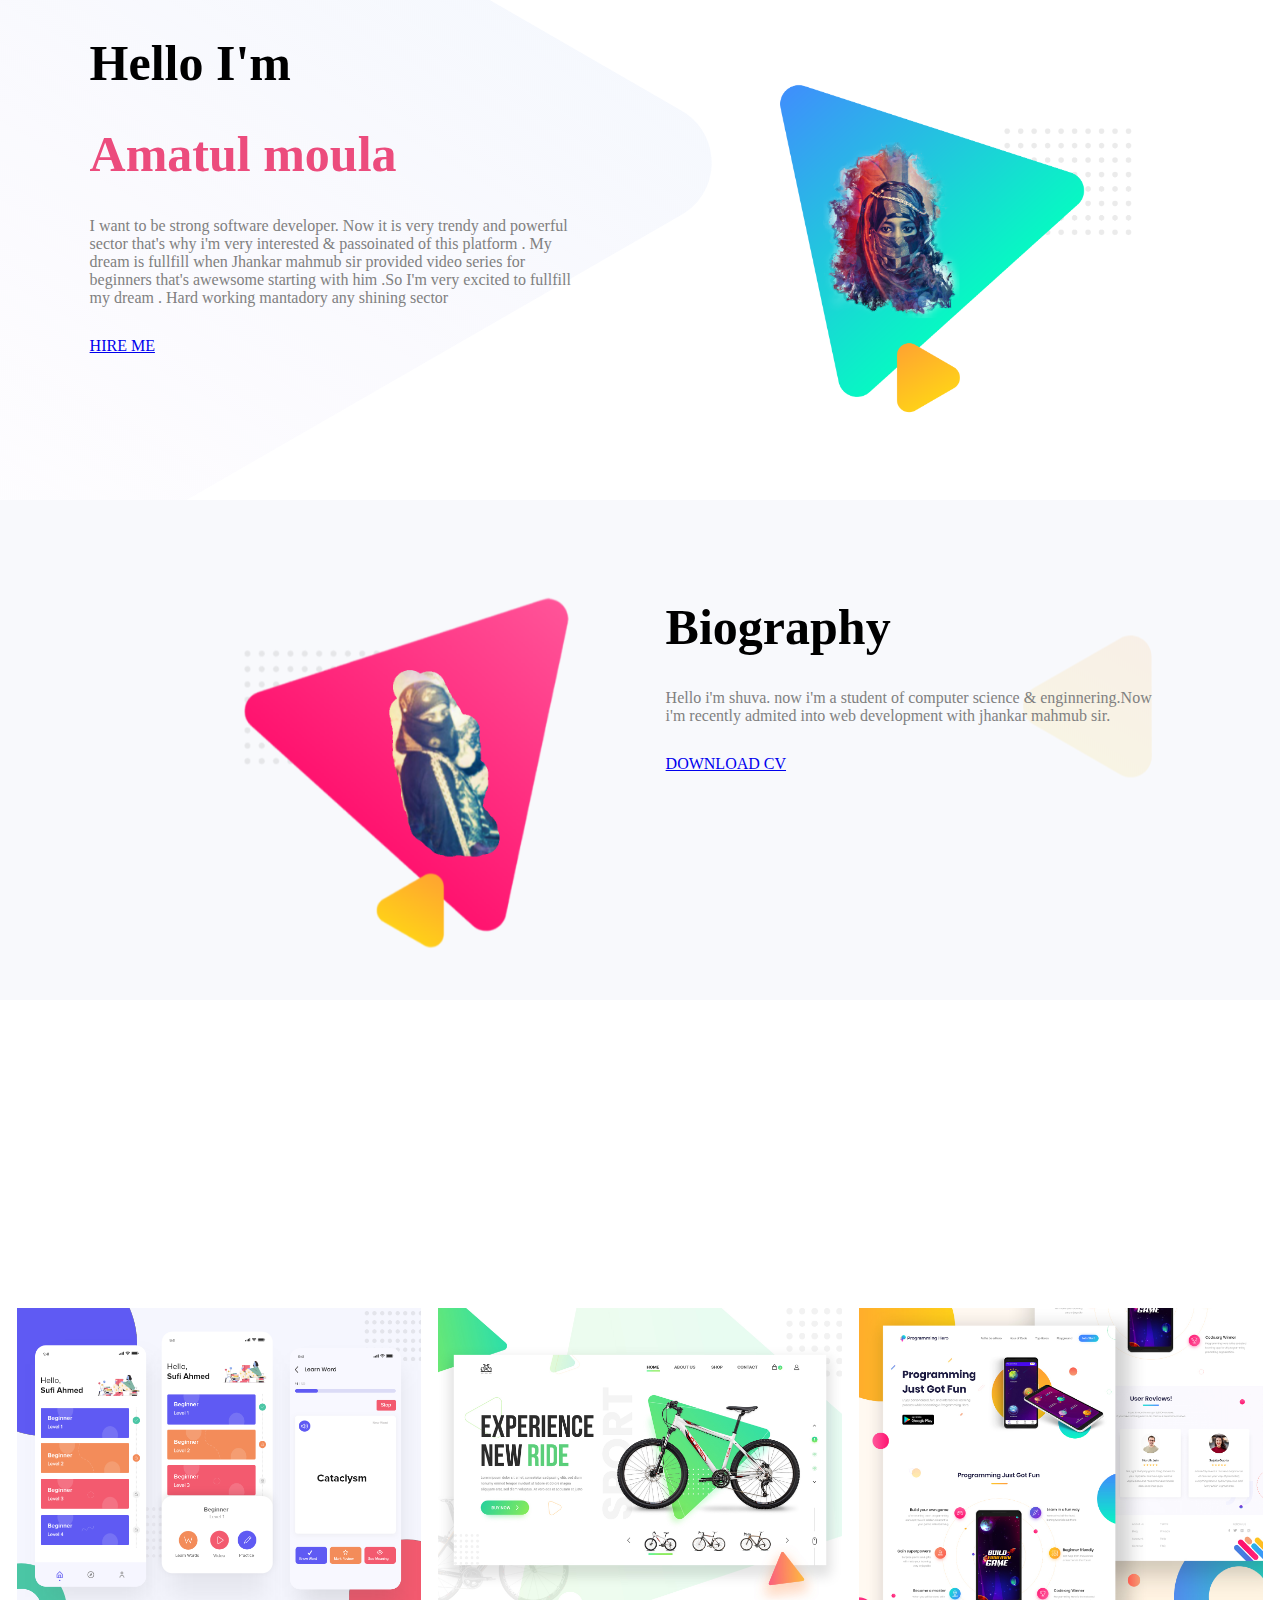
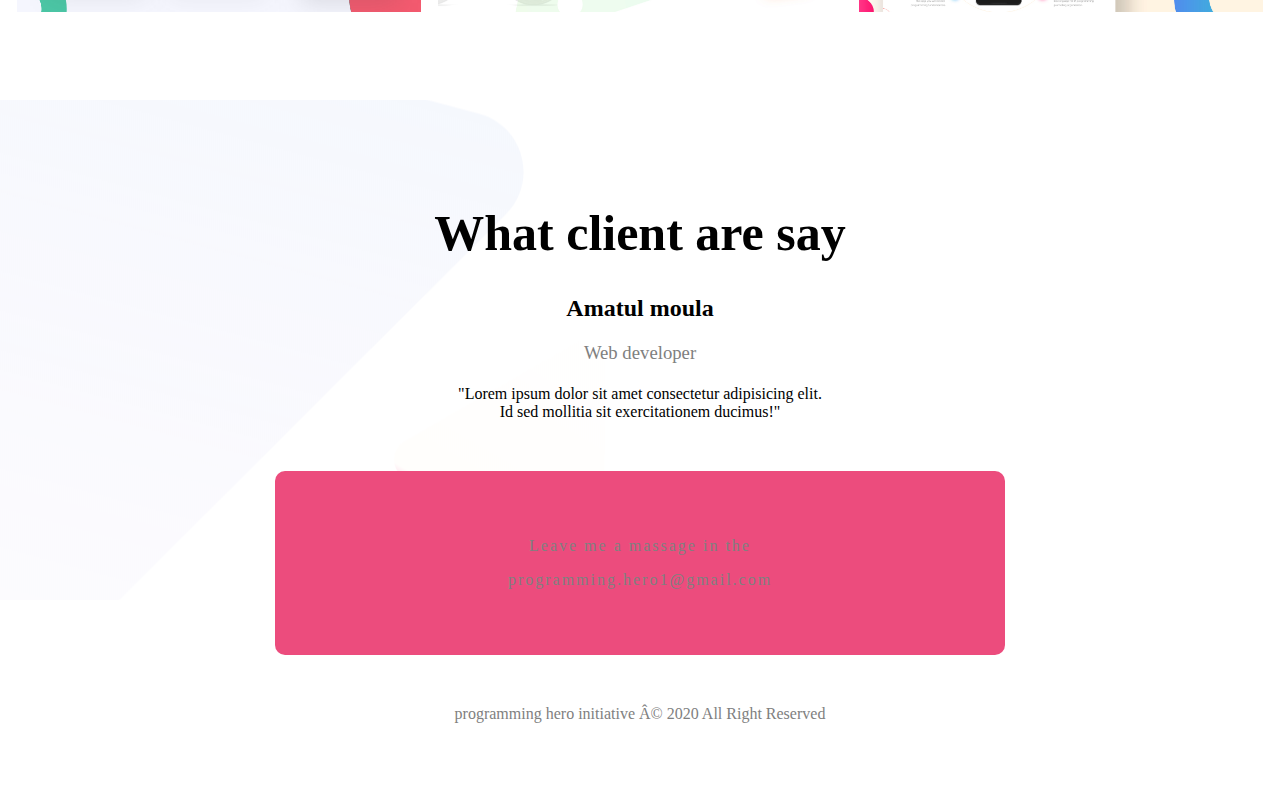
<file: index.html>
<html lang="en">

<head>
    <meta charset="UTF-8">
    <meta name="viewport" content="width=device-width, initial-scale=1.0">
    <title>Amatul moula Web developer</title>
    <link rel="stylesheet" href="style.css">
</head>

<body>
    <section id="top-banner">
        <div class="half-width">
            <h1>Hello I'm</h1>
            <h1><span class="name-highlight">Amatul moula</span></h1>

            <p style="margin-bottom: 30px;">I want to be strong software developer. Now it is very trendy and powerful
                sector that's why i'm very interested &
                passoinated of this platform . My dream is fullfill when Jhankar mahmub sir provided video series for
                beginners
                that's awewsome starting with him .So I'm very excited to fullfill my dream . Hard working mantadory any
                shining
                sector</p>
            <a class="link_button" target="_blank" href="https://bangla2.programming-hero.com/course-status/"> HIRE ME
            </a>
        </div>
        <div class="half-width">
            <img src="images/profile.pic.png" alt="">
        </div>
    </section>
    <section id="dream-area">
        <div class="half-width">
            <img src="images/bio.pic.png" alt="">
        </div>
        <div class="half-width bio">
            <h1>Biography</h1>
            <p>Hello i'm shuva. now i'm a student of computer science & enginnering.Now i'm recently admited into web
                development with jhankar mahmub sir.</p>
            <a class="link_button" href="https://www.facebook.com/amsK09">DOWNLOAD CV</a>
        </div>
    </section>
    <section id="work-area">
        <div class="row">
            <div class="column">
                <img src="images/work-1.png" alt="" style="width: 25%;">
            </div>
            <div class="column">
                <img src="images/work-2.jpg" alt="" style="width: 25%;">
            </div>
            <div class="column">
                <img src="images/work-3.jpg" alt="" style="width:25%;">
            </div>
    </section>
    <section id="footer">
        <div class="center">
            <h1>What client are say</h1>
            <h2>Amatul moula</h2>
            <h3 style="font-weight: 400;color: gray;">Web developer</h3>
            <h4 style="font-weight:200; margin-bottom:20px;">"Lorem ipsum dolor sit amet consectetur adipisicing elit.
                <br> Id sed mollitia sit exercitationem ducimus!"</h4>
            <div class="box">
                <p>Leave me a massage in the</p>
                <p>programming.hero1@gmail.com</p>
            </div>
            <p style="color: gray;">programming hero initiative Â© 2020 All Right Reserved</p>
        </div>
    </section>
</body>

</html>
</file>
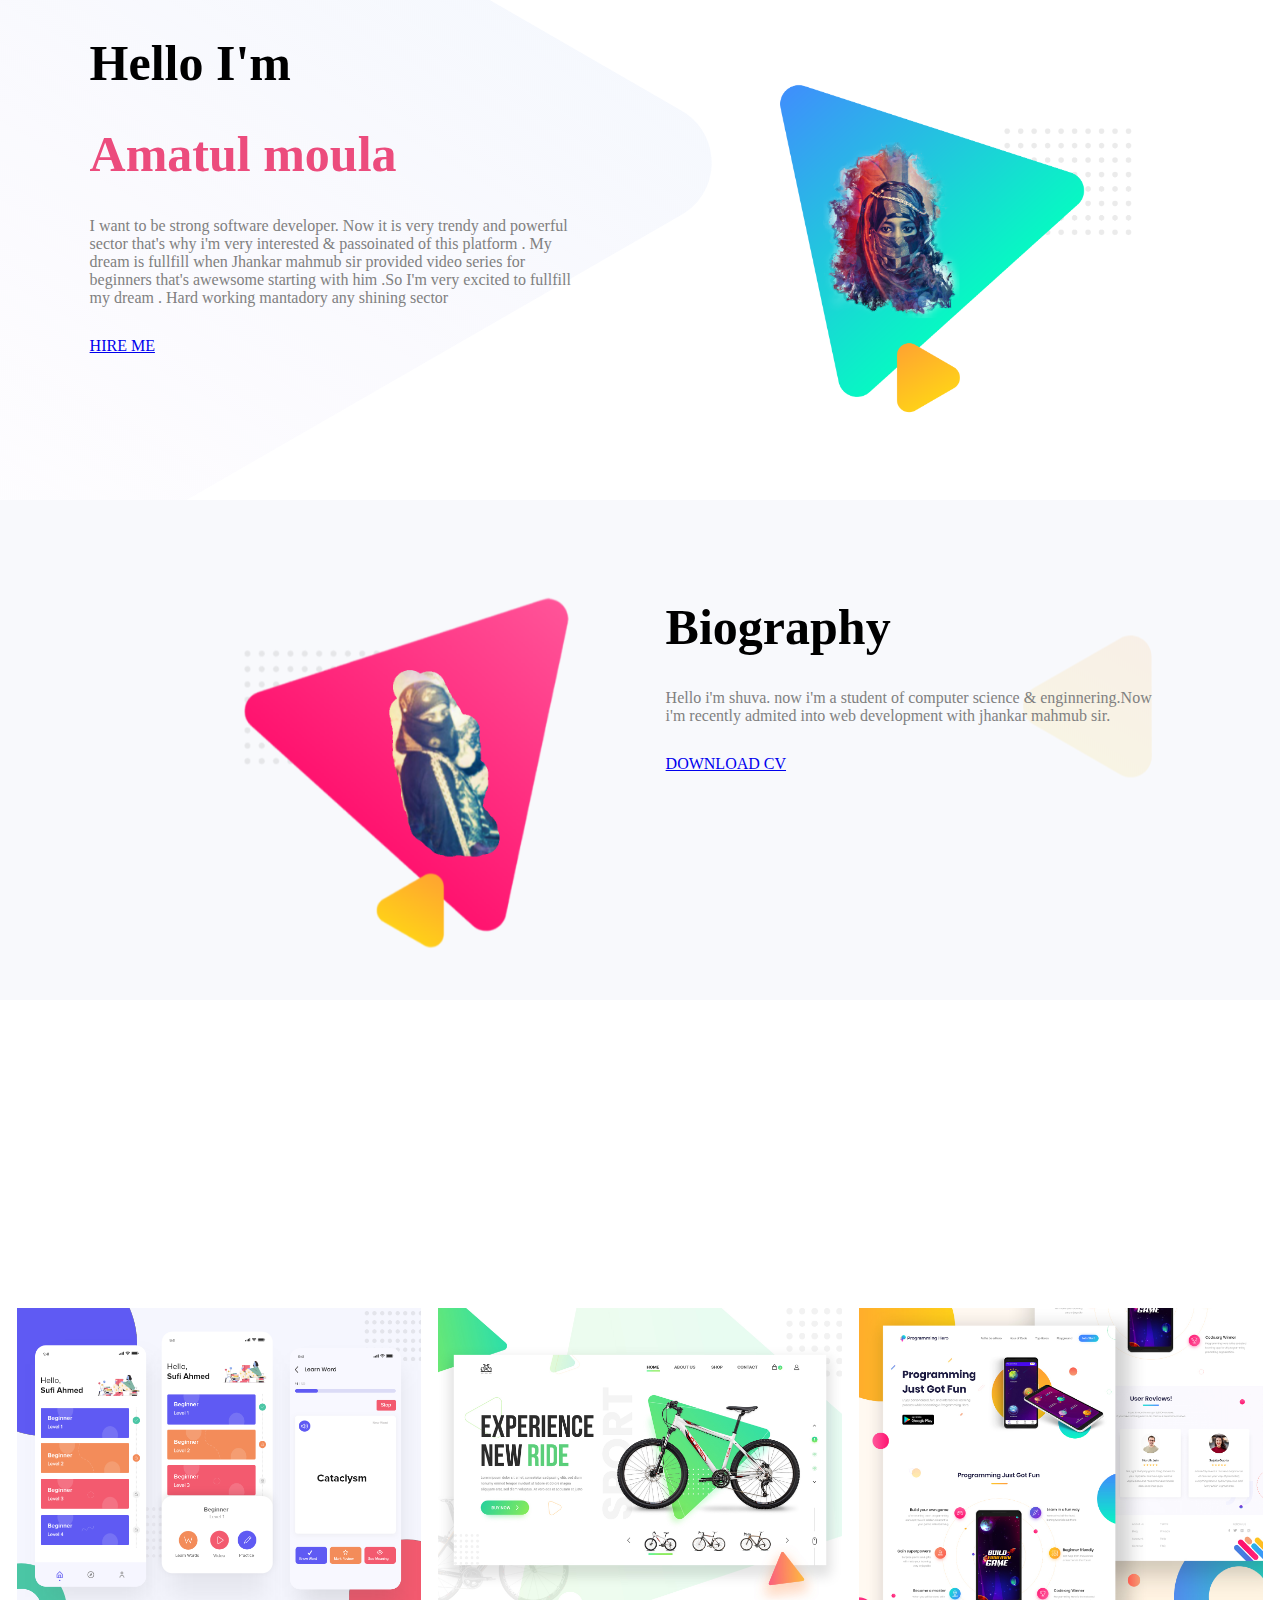
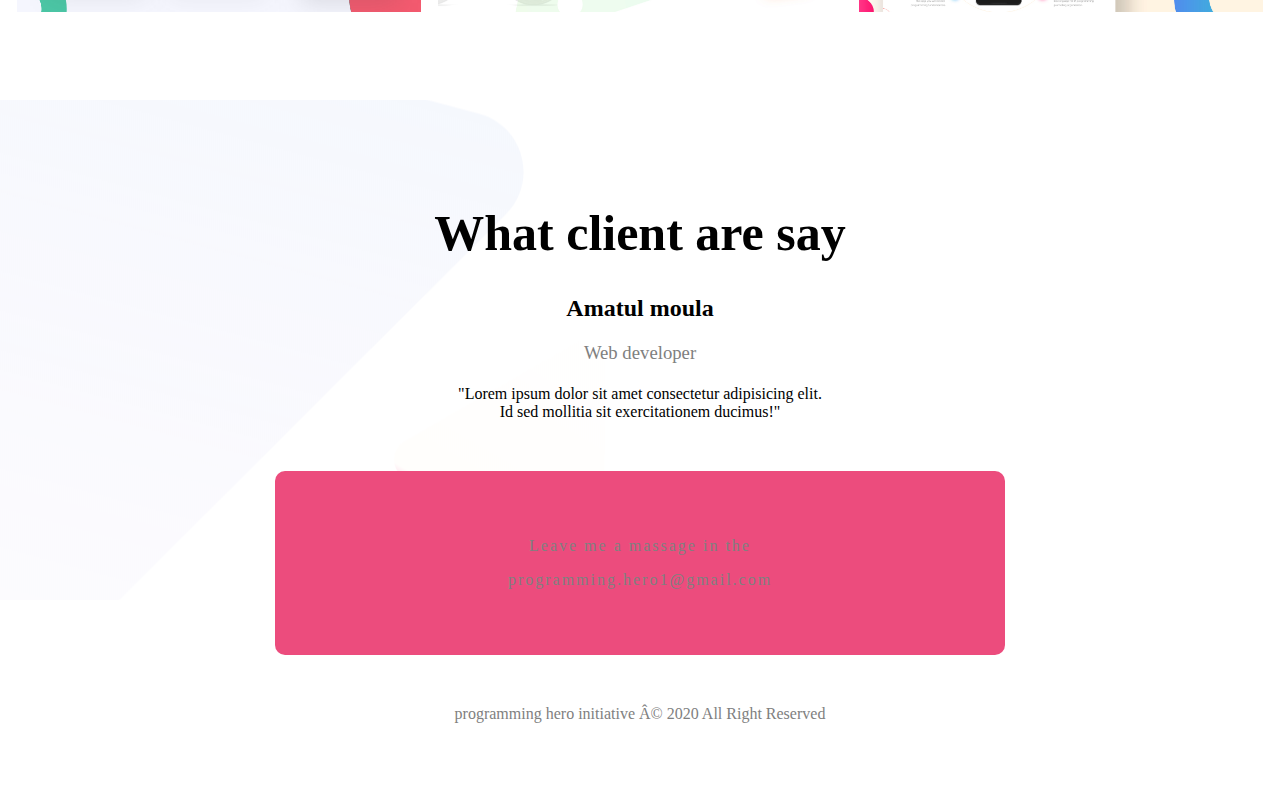
<file: index.html.html>
<html lang="en">

<head>
    <meta charset="UTF-8">
    <meta name="viewport" content="width=device-width, initial-scale=1.0">
    <title>Amatul moula Web developer</title>
    <link rel="stylesheet" href="style.css">
</head>

<body>
    <section id="top-banner">
        <div class="half-width">
            <h1>Hello I'm</h1>
            <h1><span class="name-highlight">Amatul moula</span></h1>

            <p style="margin-bottom: 30px;">I want to be strong software developer. Now it is very trendy and powerful
                sector that's why i'm very interested &
                passoinated of this platform . My dream is fullfill when Jhankar mahmub sir provided video series for
                beginners
                that's awewsome starting with him .So I'm very excited to fullfill my dream . Hard working mantadory any
                shining
                sector</p>
            <a class="link_button" target="_blank" href="https://bangla2.programming-hero.com/course-status/"> HIRE ME
            </a>
        </div>
        <div class="half-width">
            <img src="images/profile.pic.png" alt="">
        </div>
    </section>
    <section id="dream-area">
        <div class="half-width">
            <img src="images/bio.pic.png" alt="">
        </div>
        <div class="half-width bio">
            <h1>Biography</h1>
            <p>Hello i'm shuva. now i'm a student of computer science & enginnering.Now i'm recently admited into web
                development with jhankar mahmub sir.</p>
            <a class="link_button" href="https://www.facebook.com/amsK09">DOWNLOAD CV</a>
        </div>
    </section>
    <section id="work-area">
        <div class="row">
            <div class="column">
                <img src="images/work-1.png" alt="" style="width: 25%;">
            </div>
            <div class="column">
                <img src="images/work-2.jpg" alt="" style="width: 25%;">
            </div>
            <div class="column">
                <img src="images/work-3.jpg" alt="" style="width:25%;">
            </div>
    </section>
    <section id="footer">
        <div class="center">
            <h1>What client are say</h1>
            <h2>Amatul moula</h2>
            <h3 style="font-weight: 400;color: gray;">Web developer</h3>
            <h4 style="font-weight:200; margin-bottom:20px;">"Lorem ipsum dolor sit amet consectetur adipisicing elit.
                <br> Id sed mollitia sit exercitationem ducimus!"</h4>
            <div class="box">
                <p>Leave me a massage in the</p>
                <p>programming.hero1@gmail.com</p>
            </div>
            <p style="color: gray;">programming hero initiative Â© 2020 All Right Reserved</p>
        </div>
    </section>
</body>

</html>
</file>
<file: style.css>
body{
    font-family: 'Noto Serif', serif;
    overflow-x: hidden;
    margin: 0;
    padding: 0;
}
h1{
    font-size: 50px;
}
.name-highlight{
    color: #EC4C7D;
}
.half-width{
    width: 40%;
    float: left;
    margin-left: 5%;
    padding-left: 2%;
}
.half-width img{
    width: 100%;
}
.link-button{
   text-decoration: none;
    background-image: linear-gradient(lightSalmon,tomato);
    
    padding: 10px 20px;
    border-radius: 5px;
    color: white;
    font-weight: 700;
}

#top-banner{
    background-image: url("images/header-bg.png");
    background-repeat: no-repeat;

}
section{
    height: 500px;
}
.middle{
    margin-bottom: 150px;
}
#dream-area{
    background-image: url("images/biography-bg.png");
    background-repeat: no-repeat;
    background-position: right;
    margin-bottom: 300px;
}

.bio{
    padding-top: 5%;
}
.bio p{
    margin-bottom: 30px;
}

#work-area {
    height: 400px;
}

#work-area{
    background-image: url("images/latest-work-bg.png");
    background-repeat: no-repeat;
    background-position: left;
}



.center {
    padding: 70px 0;
    text-align: center;
  }

#footer{
    background-image: url("images/footer-bg.png");
    background-repeat: no-repeat;
    background-position: left;
    margin-bottom: 100px ;
}
.box{
    margin: 50px 275px;
    padding: 50px;
    background-color: #EC4C7D;
    color: white;
    font-weight: 400;
    letter-spacing: 2px;
    border-radius: 10px;
}
* {
  box-sizing: border-box;
}

.column {
    float: left;
    width: 32.9%;
}
.column img {
    height: auto !important;
    align-items: 25px;
    margin: 2%;
    padding-left: 2%;
    padding-right: 2%;
    width: 100% !important;
    display: inline-block;
}
p{
    color: gray;
}
</file>
